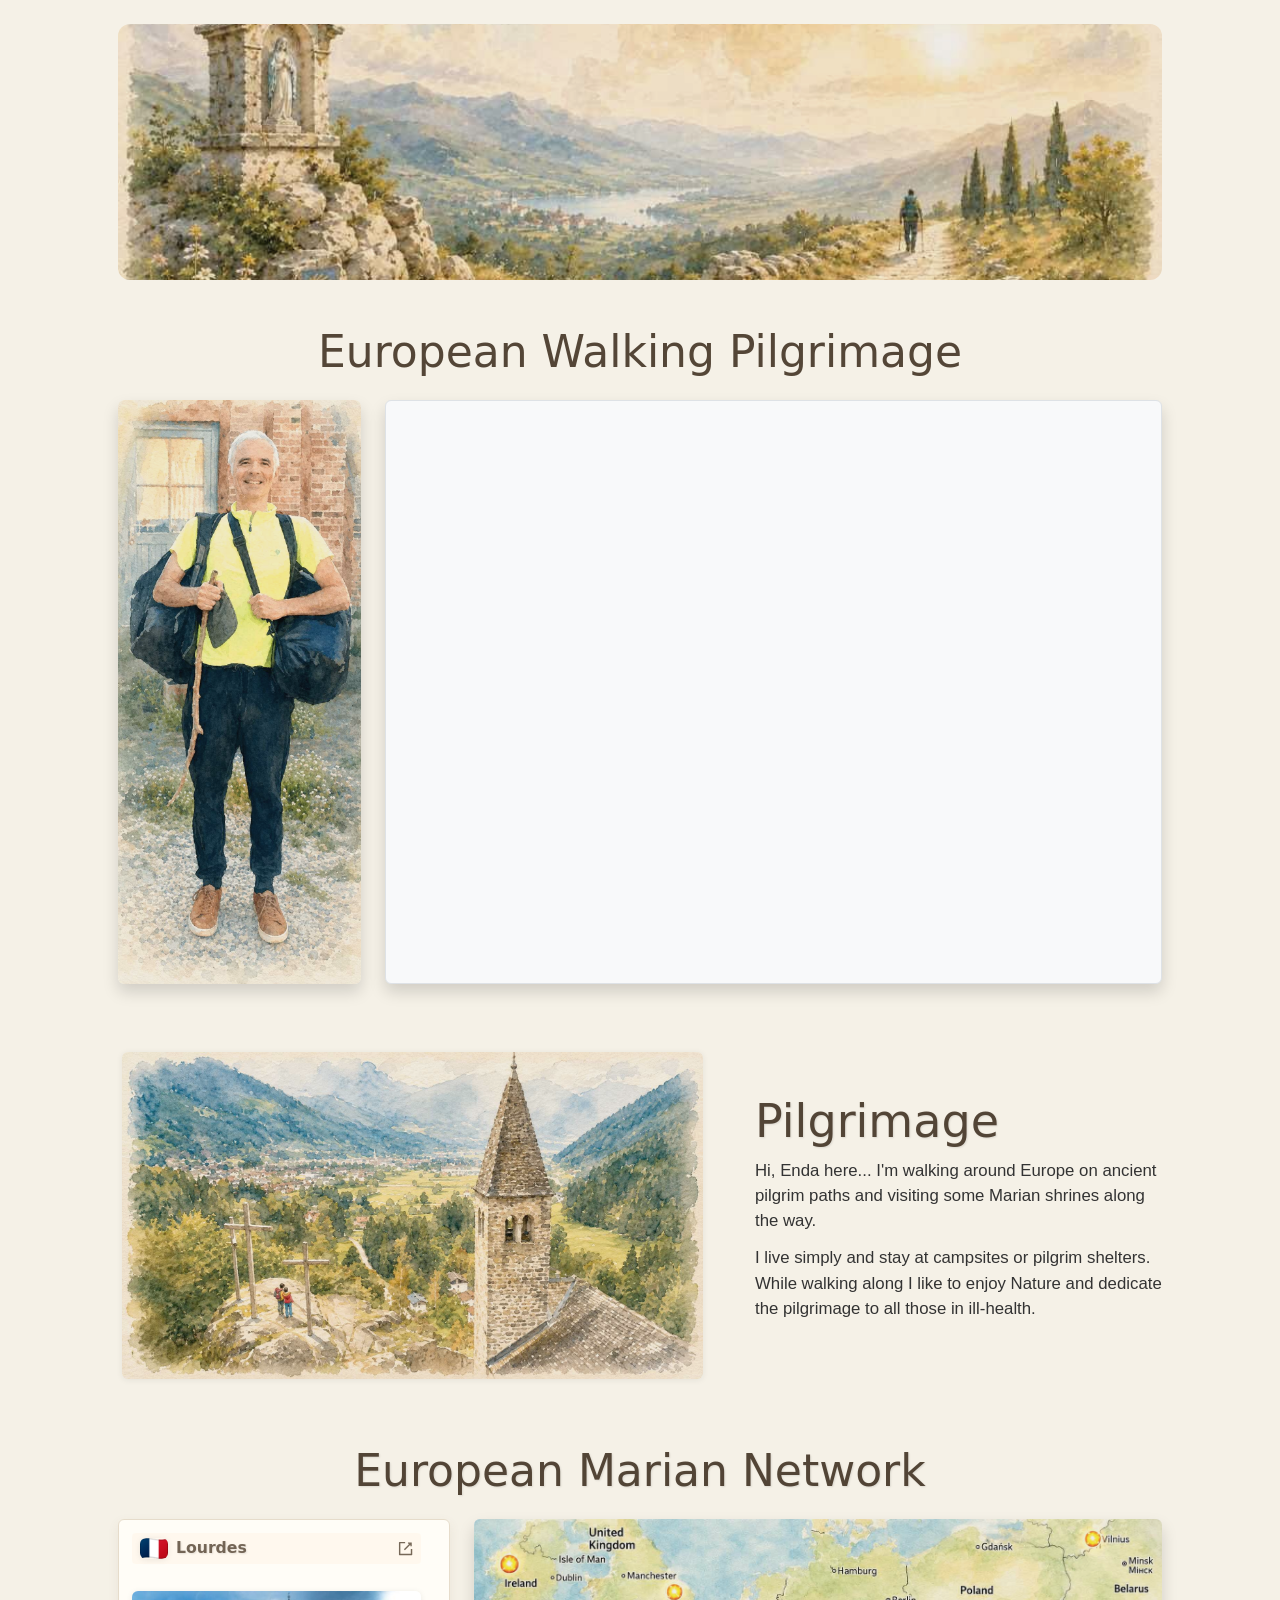
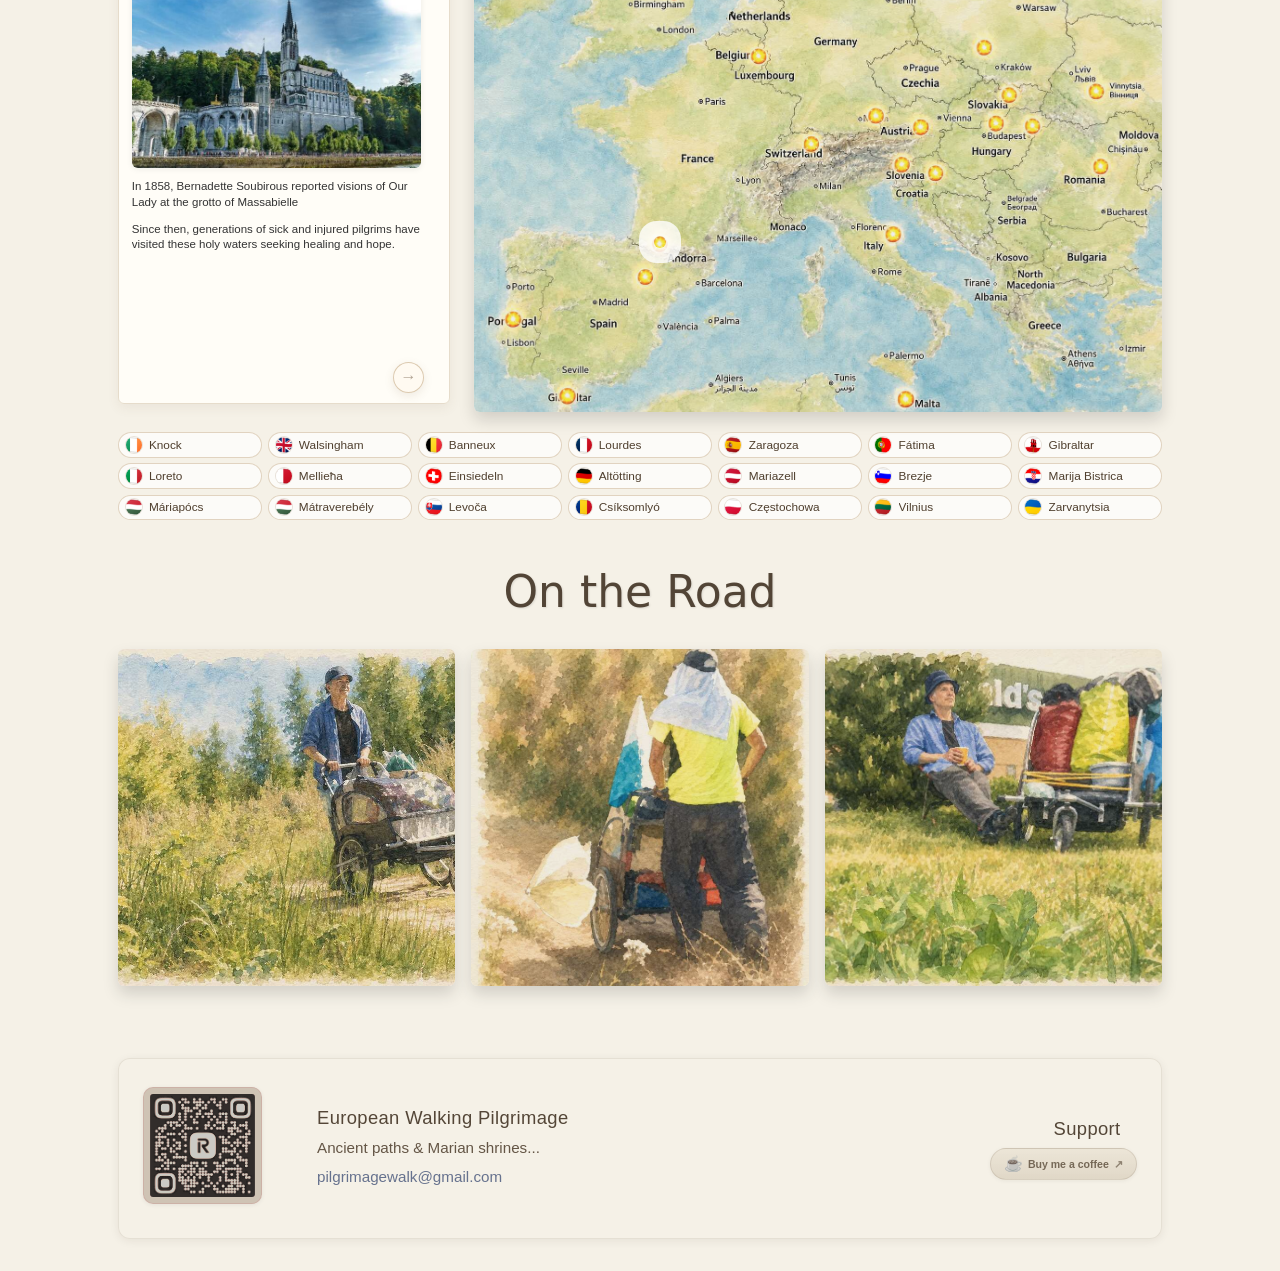
<file: index.html>
<!DOCTYPE html>

<!--
    To test language translations locally, use:
    <html lang="en" data-test-lang="fr"> etc

    cs - Czech         lt - Lithuanian
    da - Danish        mt - Maltese
    de - German        nl - Dutch
    el - Greek         pl - Polish
    en - English       pt - Portuguese
    es - Spanish       ro - Romanian
    fr - French        sk - Slovak
    hr - Croatian      sl - Slovenian
    hu - Hungarian     sv - Swedish
    it - Italian       uk - Ukrainian
    bg - Bulgarian     sr - Serbian

    et - Estonian
    fi - Finnish
    lv - Latvian
    no - Norwegian
    tr - Turkish
-->

<!-- TEST LANGUAGE (temporary)-->
<!-- <html lang="en" data-test-lang="hu"> -->

<!-- ENGLISH DEFAULT -->
<html lang="en">

    <head>
        <meta charset="utf-8" />
        <meta name="viewport" content="width=device-width, initial-scale=1, shrink-to-fit=no" />
        <link rel="canonical" href="https://pilgrimagewalk.eu/">
        <meta name="author" content="Enda F" />
        <meta name="description" content="A personal walking pilgrimage across
        Europe, visiting the great Marian shrines along ancient pilgrim paths." />

        <title>European Pilgrimage</title>
        <link rel="icon" type="image/x-icon" href="assets/favicon.ico" />

        <!-- Core theme CSS (includes Bootstrap)-->
        <link href="css/styles.css" rel="stylesheet" />

        <!-- Fontello icon font CSS -->
        <link href="css/fontello.css" rel="stylesheet">

    </head>


    <body id="page-top">

        <header class="masthead text-left text-white">
            <div class="container px-4 px-lg-5">
                <div class="masthead-panel earthy-img">
                    <div class="masthead-content"></div>
                </div>
            </div>
        </header>

        <section id="About" class="pt-4 pb-5">
        <div class="container px-4 px-lg-5">
        <h2 class="section-intro-title text-center mb-4" data-i18n="masthead_title">European Walking Pilgrimage</h2>
        <div class="row gx-4 align-items-stretch">


        <div class="col-4 col-md-3">
            <div class="portrait-card h-100 rounded shadow overflow-hidden">
            <img
                src="/assets/img/portrait.jpg"
                alt="Portrait"
                class="portrait-image w-100 h-100 earthy-img"
                style="object-fit: cover;"
            />
            </div>
        </div>


        <div class="col-8 col-md-9">
            <div class="ratio ratio-4x3 rounded overflow-hidden border shadow position-relative bg-light" id="mapPlaceholder">
                <img
                    src="/assets/img/map-preview.webp"
                    alt="Preview of the pilgrimage route map"
                    class="ratio-item"
                    style="object-fit: cover;"
                    loading="lazy"
                    decoding="async"
                >
            </div>

            <div
                class="ratio ratio-4x3 rounded overflow-hidden border shadow d-none position-relative bg-light"
                id="mapFrameWrap"
            >
            <iframe
                title="Pilgrimage route map"
                id="mapFrame"
                class="google-map-filter"
                data-src="https://www.google.com/maps/d/u/1/embed?mid=129433ybTJqXHOs-b_ZfS3I4_tRbnLVk&ehbc=2E312F"
                style="border:0;"
                allowfullscreen
                loading="lazy"
                referrerpolicy="strict-origin-when-cross-origin"
            ></iframe>

            <div
                id="mapLoadingIndicator"
                class="position-absolute top-0 start-0 w-100 h-100 d-flex flex-column align-items-center justify-content-center bg-light"
                aria-live="polite"
                aria-label="Loading map"
                style="z-index: 1;"
            >
                <div class="spinner-border text-primary mb-2" role="status" aria-hidden="true"></div>
                <span>Loading map...</span>
            </div>
            </div>

        </div>
        </div>
        </div>
        </section>



        <section id="Background" class="py-3">
            <div class="container px-4 px-lg-5">
                <div class="row gx-5 align-items-stretch pilgrimage-intro">

                    <div class="col-md-7">
                        <div class="p-1 pilgrimage-intro-image-wrap">
                            <!-- <img class="img-fluid rounded pilgrimage-intro-image earthy-img" src="assets/img/shrine.jpg" alt="Shrine on the pilgrimage route" /> -->
                            <img class="img-fluid rounded earthy-img" src="assets/img/shrine.jpg" alt="Shrine on the pilgrimage route" />
                        </div>
                    </div>

                    <div class="col-md-5 d-flex align-items-center">
                        <div class="pilgrimage-intro-copy">
                            <h3 class="display-4" data-i18n="pilgrimage_title">Pilgrimage</h3>
                            <p data-i18n="pilgrimage_p1"> </p>
                            <p data-i18n="pilgrimage_p2"> </p>
                        </div>
                    </div>

                </div>
            </div>
        </section>



<section id="shrines" class="py-5">
  <div class="container px-4 px-lg-5">
    <h2 class="display-4 text-center mb-5" data-i18n="european_marian_network_heading">
      European Marian Network
    </h2>

    <div class="row align-items-stretch mb-3">
      <!-- Left Column: Info Panel Sidebar -->
      <div class="col-12 col-md-4 mb-2 mb-md-0">
        <div id="shrinePanel" class="card shrine-panel" aria-live="polite">
          <div class="card-body">
            <a id="shrinePanelBtn" href="#" target="_blank" rel="noopener noreferrer" class="d-flex align-items-center gap-2 mb-3 shrine-visit-link d-none">
              <div class="d-flex align-items-center gap-2 flex-grow-1 min-w-0">
                <img id="shrinePanelFlag" src="" class="rounded d-none" style="width:28px; height:auto;" alt="">
                <h3 id="shrinePanelTitle" class="h5 mb-0">Shrine Info</h3>
              </div>
              <svg class="shrine-visit-icon" viewBox="0 0 16 16" aria-hidden="true" focusable="false">
                <path d="M10.5 1.5h4v4h-1.5V4.06l-5.72 5.72-1.06-1.06 5.72-5.72H10.5V1.5Z"></path>
                <path d="M13.5 13.5h-11v-11h5V1h-6a.5.5 0 0 0-.5.5v13a.5.5 0 0 0 .5.5h13a.5.5 0 0 0 .5-.5v-6h-1.5v5.5Z"></path>
              </svg>
            </a>

            <img id="shrinePanelImg" src="" class="img-fluid rounded d-none mb-3" alt="">

            <p id="shrinePanelInfo1" class="mb-0">Click a shrine to view information.</p>
            <p id="shrinePanelInfo2" class="mt-0 mb-1 d-none"></p>

            <button id="shrinePanelNext" type="button" class="shrine-panel-next" aria-label="Next shrine">
              <span aria-hidden="true">→</span>
            </button>
          </div>
        </div>
      </div>

      <!-- Right Column: Map -->
      <div class="col-12 col-md-8">
        <div class="shrines-map-card">
          <div class="shrines-map-wrap">
            <img src="assets/img/basemap.jpg"
                 alt="European Marian Network Map"
                 class="shrines-map-img shadow earthy-img"
                 style="background: #f8f9fa;">
            <a class="map-marker" data-shrine="01" href="#"
               style="top: 8.86%; left: 5.00%;" aria-label="01. Knock">
              <span class="map-marker-num">Knock</span>
            </a>
            <a class="map-marker" data-shrine="02" href="#"
               style="top: 14.34%; left: 28.9%;" aria-label="02. Walsingham">
              <span class="map-marker-num">Walsingham</span>
            </a>
            <a class="map-marker" data-shrine="03" href="#"
               style="top: 27.57%; left: 41.20%;" aria-label="03. Banneux">
              <span class="map-marker-num">Banneux</span>
            </a>
            <a class="map-marker" data-shrine="04" href="#"
               style="top: 65.51%; left: 27.00%;" aria-label="04. Lourdes">
              <span class="map-marker-num">Lourdes</span>
            </a>
            <a class="map-marker" data-shrine="05" href="#"
               style="top: 72.20%; left: 24.78%;" aria-label="05. Zaragoza">
              <span class="map-marker-num">Zaragoza</span>
            </a>
            <a class="map-marker" data-shrine="06" href="#"
               style="top: 81.21%; left: 5.70%;" aria-label="06. Fátima">
              <span class="map-marker-num">Fátima</span>
            </a>
            <a class="map-marker" data-shrine="07" href="#"
               style="top: 97.0%; left: 13.4%;" aria-label="07. Gibraltar">
              <span class="map-marker-num">Gibraltar</span>
            </a>
            <a class="map-marker" data-shrine="08" href="#"
               style="top: 63.70%; left: 60.80%;" aria-label="08. Loreto">
              <span class="map-marker-num">Loreto</span>
            </a>
            <a class="map-marker" data-shrine="09" href="#"
               style="top: 97.57%; left: 62.51%;" aria-label="09. Mellieħa">
              <span class="map-marker-num">Mellieħa</span>
            </a>
            <a class="map-marker" data-shrine="10" href="#"
               style="top: 45.31%; left: 48.80%;" aria-label="10. Einsiedeln">
              <span class="map-marker-num">Einsiedeln</span>
            </a>
            <a class="map-marker" data-shrine="11" href="#"
               style="top: 39.93%; left: 58.20%;" aria-label="11. Altötting">
              <span class="map-marker-num">Altötting</span>
            </a>
            <a class="map-marker" data-shrine="12" href="#"
               style="top: 42.20%; left: 64.80%;" aria-label="12. Mariazell">
              <span class="map-marker-num">Mariazell</span>
            </a>
            <a class="map-marker" data-shrine="13" href="#"
               style="top: 49.79%; left: 62.00%;" aria-label="13. Brezje">
              <span class="map-marker-num">Brezje</span>
            </a>
            <a class="map-marker" data-shrine="14" href="#"
               style="top: 51.30%; left: 66.90%;" aria-label="14. Marija Bistrica">
              <span class="map-marker-num">Marija Bistrica</span>
            </a>
            <a class="map-marker" data-shrine="15" href="#"
               style="top: 42.25%; left: 81.00%;" aria-label="15. Máriapócs">
              <span class="map-marker-num">Máriapócs</span>
            </a>
            <a class="map-marker" data-shrine="16" href="#"
               style="top: 41.30%; left: 75.70%;" aria-label="16. Mátraverebély">
              <span class="map-marker-num">Mátraverebély</span>
            </a>
            <a class="map-marker" data-shrine="17" href="#"
               style="top: 35.90%; left: 77.60%;" aria-label="17. Levoča">
              <span class="map-marker-num">Levoča</span>
            </a>
            <a class="map-marker" data-shrine="18" href="#"
               style="top: 49.80%; left: 91.00%;" aria-label="18. Csíksomlyó">
              <span class="map-marker-num">Csíksomlyó</span>
            </a>
            <a class="map-marker" data-shrine="19" href="#"
               style="top: 26.18%; left: 73.93%;" aria-label="19. Częstochowa">
              <span class="map-marker-num">Częstochowa</span>
            </a>
            <a class="map-marker" data-shrine="20" href="#"
               style="top: 3.83%; left: 89.92%;" aria-label="20. Vilnius">
              <span class="map-marker-num">Vilnius</span>
            </a>
            <a class="map-marker" data-shrine="21" href="#"
               style="top: 34.88%; left: 90.50%;" aria-label="21. Zarvanytsia">
              <span class="map-marker-num">Zarvanytsia</span>
            </a>
          </div>
        </div>
      </div>
    </div>

    <!-- Chips row below the map/panel area -->
    <div class="row">
      <div class="col-12">
        <div id="shrineSiteList" class="shrine-sites-list shrine-sites-panel" aria-label="Shrine website links"></div>
      </div>
    </div>
  </div>
</section>

        <section id="walking" class="walking-section">
        <div class="container px-4 px-lg-5">
            <h2 class="display-4 text-center mb-4" data-i18n="on_the_road_heading">On the Road</h2>
            <div class="row gx-3">
            <div class="col-4">
                <div class="ratio ratio-1x1 mb-3 walking-photo-card">
                <img
                    src="assets/img/walking-1.jpg"
                    alt="Walking pilgrimage view"
                    class="img-fluid rounded shadow earthy-img"
                    style="object-fit: cover;"
                />
                </div>
            </div>
            <div class="col-4">
                <div class="ratio ratio-1x1 mb-3 walking-photo-card">
                <img
                    src="assets/img/walking-2.jpg"
                    alt="Pilgrim route scene"
                    class="img-fluid rounded shadow earthy-img"
                    style="object-fit: cover;"
                />
                </div>
            </div>
            <div class="col-4">
                <div class="ratio ratio-1x1 mb-3 walking-photo-card">
                <img
                    src="assets/img/walking-3.jpg"
                    alt="Pilgrimage on the road"
                    class="img-fluid rounded shadow earthy-img"
                    style="object-fit: cover;"
                />
                </div>
            </div>
            </div>
        </div>
        </section>



        <footer class="site-footer py-4">
        <div class="container px-4 px-lg-5">
            <div class="site-footer-panel">
            <div class="row g-1 align-items-center">
            <div class="col-md-auto">
                <a href="https://revolut.me/farrelle"
                target="_blank" rel="noopener noreferrer"
                class="revolut-link"
                aria-label="Support via Revolut (opens Revolut link)">
                <img src="/assets/img/Revolut-tag-darkgray.jpg"
                    alt="Revolut QR code"
                    class="revolut-qr">
                </a>

            </div>

            <div class="col text-md-start">
                <p class="footer-title mb-2" data-i18n="masthead_title">European Pilgrimage</p>
                <p class="footer-text mb-2" data-i18n="footer_tagline">Walking ancient paths &amp; visiting Marian shrines</p>
                <p class="footer-meta mb-1"> <a href="mailto:pilgrimagewalk@gmail.com">pilgrimagewalk@gmail.com</a> </p>
            </div>

            <div class="col-md-4 col-lg-3 text-md-end footer-support">
                <p class="footer-title mb-2" data-i18n="support_title">Support</p>
                
                <a href="https://ko-fi.com/pilgrimagewalk"
                target="_blank" rel="noopener noreferrer"
                class="kofi-link rounded-pill"
                aria-label="Support via Ko-fi">
                <span class="kofi-icon" aria-hidden="true">☕</span>
                <span data-i18n="buy_me_a_coffee">Buy me a coffee</span>
                <span class="external-link-icon" aria-hidden="true">↗</span>
                </a>
            </div>

            </div>
            </div>
        </div>
        </footer>


        <!-- Core theme JS -->
        <script src="js/scripts.js"></script>


    </body>
</html>
</file>
<file: css/fontello.css>
@font-face {
    font-family: 'fontello';
    src: url('../font/fontello.eot?63187292');
    src: url('../font/fontello.eot?63187292#iefix') format('embedded-opentype'),
         url('../font/fontello.woff?63187292') format('woff'),
         url('../font/fontello.ttf?63187292') format('truetype'),
         url('../font/fontello.svg?63187292#fontello') format('svg');
    font-weight: normal;
    font-style: normal;
}

.icon-link-ext:before {
    content: '\f08e';
    font-family: 'fontello';
    font-style: normal;
    font-weight: normal;
    speak: none;
    display: inline-block;
    text-decoration: inherit;
    width: 1em;
    margin-right: .2em;
    text-align: center;
    font-variant: normal;
    text-transform: none;
    line-height: 1em;
    margin-left: .2em;
    -webkit-font-smoothing: antialiased;
    -moz-osx-font-smoothing: grayscale;
}
</file>
<file: css/styles.css>
@charset "UTF-8";
/*!
* Start Bootstrap - One Page Wonder v6.0.6 (https://startbootstrap.com/theme/one-page-wonder)
* Copyright 2013-2023 Start Bootstrap
* Licensed under MIT (https://github.com/StartBootstrap/startbootstrap-one-page-wonder/blob/master/LICENSE)
*/
/*!
 * Bootstrap  v5.2.3 (https://getbootstrap.com/)
 * Copyright 2011-2022 The Bootstrap Authors
 * Copyright 2011-2022 Twitter, Inc.
 * Licensed under MIT (https://github.com/twbs/bootstrap/blob/main/LICENSE)
 */
:root {
  --bs-blue: #0d6efd;
  --bs-indigo: #6610f2;
  --bs-purple: #6f42c1;
  --bs-pink: #ee0979;
  --bs-red: #dc3545;
  --bs-orange: #ff6a00;
  --bs-yellow: #ffc107;
  --bs-green: #198754;
  --bs-teal: #20c997;
  --bs-cyan: #0dcaf0;
  --bs-black: #000;
  --bs-white: #fff;
  --bs-gray: #6c757d;
  --bs-gray-dark: #343a40;
  --bs-gray-100: #f8f9fa;
  --bs-gray-200: #e9ecef;
  --bs-gray-300: #dee2e6;
  --bs-gray-400: #ced4da;
  --bs-gray-500: #adb5bd;
  --bs-gray-600: #6c757d;
  --bs-gray-700: #495057;
  --bs-gray-800: #343a40;
  --bs-gray-900: #212529;
  --bs-primary: #ee0979;
  --bs-secondary: #ff6a00;
  --bs-success: #198754;
  --bs-info: #0dcaf0;
  --bs-warning: #ffc107;
  --bs-danger: #dc3545;
  --bs-light: #f8f9fa;
  --bs-dark: #212529;
  --bs-primary-rgb: 238, 9, 121;
  --bs-secondary-rgb: 255, 106, 0;
  --bs-success-rgb: 25, 135, 84;
  --bs-info-rgb: 13, 202, 240;
  --bs-warning-rgb: 255, 193, 7;
  --bs-danger-rgb: 220, 53, 69;
  --bs-light-rgb: 248, 249, 250;
  --bs-dark-rgb: 33, 37, 41;
  --bs-white-rgb: 255, 255, 255;
  --bs-black-rgb: 0, 0, 0;
  --bs-body-color-rgb: 33, 37, 41;
  --bs-body-bg-rgb: 255, 255, 255;
  --bs-font-sans-serif: system-ui, -apple-system, sans-serif;
  --bs-font-monospace: Consolas, monospace;
  --bs-gradient: linear-gradient(180deg, rgba(255, 255, 255, 0.15), rgba(255, 255, 255, 0));
  --bs-body-font-family: system-ui, -apple-system, sans-serif;

  /* --bs-body-font-size: 1.4rem; */
  --bs-body-font-size: 1.2rem;

  --bs-body-font-weight: 400;
  --bs-body-line-height: 1.25;
  --bs-body-color: #212529;
  --bs-body-bg: #fff;
  --bs-border-width: 1px;
  --bs-border-style: solid;
  --bs-border-color: #dee2e6;
  --bs-border-color-translucent: rgba(0, 0, 0, 0.175);
  --bs-border-radius: 0.375rem;
  --bs-border-radius-sm: 0.25rem;
  --bs-border-radius-lg: 0.5rem;
  --bs-border-radius-xl: 1rem;
  --bs-border-radius-2xl: 2rem;
  --bs-border-radius-pill: 50rem;

  /* --bs-link-color: #ee0979; */
  /* --bs-link-hover-color: #be0761; */

  --bs-link-color: #657bae;
  --bs-link-hover-color: #043d76;

  --bs-code-color: #ee0979;
  --bs-highlight-bg: #fff3cd;
}

*,
*::before,
*::after {
  box-sizing: border-box;
}

@media (prefers-reduced-motion: no-preference) {
  :root {
    scroll-behavior: smooth;
  }
}

body {
  margin: 0;
  font-family: var(--bs-body-font-family);
  font-size: var(--bs-body-font-size);
  font-weight: var(--bs-body-font-weight);
  line-height: var(--bs-body-line-height);
  color: var(--bs-body-color);
  text-align: var(--bs-body-text-align);
  background-color: var(--bs-body-bg);
  -webkit-text-size-adjust: 100%;
  -webkit-tap-highlight-color: rgba(0, 0, 0, 0);
}

hr {
  margin: 1rem 0;
  color: inherit;
  border: 0;
  border-top: 1px solid;
  opacity: 0.25;
}

 h5, .h5, h3, .h3, h2, .h2 {
  margin-top: 0;
  margin-bottom: 0.5rem;
  font-family: system-ui, -apple-system, sans-serif;
  font-weight: 800;
  line-height: 1.2;
}

h2, .h2 {
  font-size: calc(1.325rem + 0.9vw);
}
@media (min-width: 1200px) {
  h2, .h2 {
    font-size: 2rem;
  }
}

h3, .h3 {
  font-size: calc(1.3rem + 0.6vw);
}
@media (min-width: 1200px) {
  h3, .h3 {
    font-size: 1.75rem;
  }
}

h5, .h5 {
  font-size: 1.25rem;
}

p {
  margin-top: 0;
  margin-bottom: 1rem;
}


ul {
  padding-left: 2rem;
}


ul {
  margin-top: 0;
  margin-bottom: 1rem;
}


ul ul {
  margin-bottom: 0;
}

b {
  font-weight: bolder;
}

a {
  color: var(--bs-link-color);
  /* text-decoration: underline; */
  text-decoration: none;
}
a:hover {
  color: var(--bs-link-hover-color);
}

a:not([href]):not([class]), a:not([href]):not([class]):hover {
  color: inherit;
  text-decoration: none;
}


code {
  font-family: var(--bs-font-monospace);
  font-size: 1em;
}

code {
  font-size: 0.875em;
  color: var(--bs-code-color);
  word-wrap: break-word;
}
a > code {
  color: inherit;
}

img,
svg {
  vertical-align: middle;
}


tr {
  border-color: inherit;
  border-style: solid;
  border-width: 0;
}

label {
  display: inline-block;
}

button {
  border-radius: 0;
}

button:focus:not(:focus-visible) {
  outline: 0;
}


button {
  margin: 0;
  font-family: inherit;
  font-size: inherit;
  line-height: inherit;
}

button {
  text-transform: none;
}

[role=button] {
  cursor: pointer;
}

[list]:not([type=date]):not([type=datetime-local]):not([type=month]):not([type=week]):not([type=time])::-webkit-calendar-picker-indicator {
  display: none !important;
}

button,
[type=button] {
  -webkit-appearance: button;
}
button:not(:disabled),
[type=button]:not(:disabled) {
  cursor: pointer;
}

::-moz-focus-inner {
  padding: 0;
  border-style: none;
}

::-webkit-datetime-edit-fields-wrapper,
::-webkit-datetime-edit-text,
::-webkit-datetime-edit-minute,
::-webkit-datetime-edit-hour-field,
::-webkit-datetime-edit-day-field,
::-webkit-datetime-edit-month-field,
::-webkit-datetime-edit-year-field {
  padding: 0;
}

::-webkit-inner-spin-button {
  height: auto;
}

[type=search] {
  outline-offset: -2px;
  -webkit-appearance: textfield;
}

/* rtl:raw:
[type="tel"],
[type="url"],
[type="email"],
[type="number"] {
  direction: ltr;
}
*/
::-webkit-search-decoration {
  -webkit-appearance: none;
}

::-webkit-color-swatch-wrapper {
  padding: 0;
}

::file-selector-button {
  font: inherit;
  -webkit-appearance: button;
}

output {
  display: inline-block;
}

iframe {
  border: 0;
}

.display-4 {
  font-size: calc(1.475rem + 2.7vw);
  font-weight: 300;
  line-height: 1.2;
}
@media (min-width: 1200px) {
  .display-4 {
    font-size: 3.5rem;
  }
}

.img-fluid {
  max-width: 100%;
  height: auto;
}

.container {
  --bs-gutter-x: 1.5rem;
  --bs-gutter-y: 0;
  width: 100%;
  padding-right: calc(var(--bs-gutter-x) * 0.5);
  padding-left: calc(var(--bs-gutter-x) * 0.5);
  margin-right: auto;
  margin-left: auto;
}

@media (min-width: 576px) {
   .container {
    max-width: 540px;
  }
}
@media (min-width: 768px) {
   .container {
    max-width: 720px;
  }
}
@media (min-width: 992px) {
   .container {
    max-width: 960px;
  }
}
@media (min-width: 1200px) {
   .container {
    max-width: 1140px;
  }
}
@media (min-width: 1400px) {
   .container {
    max-width: 1320px;
  }
}
.row {
  --bs-gutter-x: 1.5rem;
  --bs-gutter-y: 0;
  display: flex;
  flex-wrap: wrap;
  margin-top: calc(-1 * var(--bs-gutter-y));
  margin-right: calc(-0.5 * var(--bs-gutter-x));
  margin-left: calc(-0.5 * var(--bs-gutter-x));
}
.row > * {
  flex-shrink: 0;
  width: 100%;
  max-width: 100%;
  padding-right: calc(var(--bs-gutter-x) * 0.5);
  padding-left: calc(var(--bs-gutter-x) * 0.5);
  margin-top: var(--bs-gutter-y);
}

.col {
  flex: 1 0 0%;
}

.col-4 {
  flex: 0 0 auto;
  width: 33.33333333%;
}

.col-8 {
  flex: 0 0 auto;
  width: 66.66666667%;
}

.g-1 {
  --bs-gutter-x: 0.25rem;
}

.g-1 {
  --bs-gutter-y: 0.25rem;
}


.gx-3 {
  --bs-gutter-x: 1rem;
}


.gx-4 {
  --bs-gutter-x: 1.5rem;
}


.gx-5 {
  --bs-gutter-x: 3rem;
}
@media (min-width: 768px) {
  .col-md-auto {
    flex: 0 0 auto;
    width: auto;
  }
  .col-md-3 {
    flex: 0 0 auto;
    width: 25%;
  }
  .col-md-4 {
    flex: 0 0 auto;
    width: 33.33333333%;
  }
  .col-md-5 {
    flex: 0 0 auto;
    width: 41.66666667%;
  }
  .col-md-7 {
    flex: 0 0 auto;
    width: 58.33333333%;
  }
  .col-md-8 {
    flex: 0 0 auto;
    width: 66.66666667%;
  }
  .col-md-9 {
    flex: 0 0 auto;
    width: 75%;
  }
}
@media (min-width: 992px) {
  .col-lg-3 {
    flex: 0 0 auto;
    width: 25%;
  }
}

.btn {
  --bs-btn-padding-x: 0.75rem;
  --bs-btn-padding-y: 0.375rem;
  --bs-btn-font-family: ;
  --bs-btn-font-size: 1rem;
  --bs-btn-font-weight: 400;
  --bs-btn-line-height: 1.5;
  --bs-btn-color: #212529;
  --bs-btn-bg: transparent;
  --bs-btn-border-width: 1px;
  --bs-btn-border-color: transparent;
  --bs-btn-border-radius: 0.375rem;
  --bs-btn-hover-border-color: transparent;
  --bs-btn-box-shadow: inset 0 1px 0 rgba(255, 255, 255, 0.15), 0 1px 1px rgba(0, 0, 0, 0.075);
  --bs-btn-disabled-opacity: 0.65;
  --bs-btn-focus-box-shadow: 0 0 0 0.25rem rgba(var(--bs-btn-focus-shadow-rgb), .5);
  display: inline-block;
  padding: var(--bs-btn-padding-y) var(--bs-btn-padding-x);
  font-family: var(--bs-btn-font-family);
  font-size: var(--bs-btn-font-size);
  font-weight: var(--bs-btn-font-weight);
  line-height: var(--bs-btn-line-height);
  color: var(--bs-btn-color);
  text-align: center;
  text-decoration: none;
  vertical-align: middle;
  cursor: pointer;
  -webkit-user-select: none;
     -moz-user-select: none;
          user-select: none;
  border: var(--bs-btn-border-width) solid var(--bs-btn-border-color);
  border-radius: var(--bs-btn-border-radius);
  background-color: var(--bs-btn-bg);
  transition: color 0.15s ease-in-out, background-color 0.15s ease-in-out, border-color 0.15s ease-in-out, box-shadow 0.15s ease-in-out;
}
@media (prefers-reduced-motion: reduce) {
  .btn {
    transition: none;
  }
}
.btn:hover {
  color: var(--bs-btn-hover-color);
  background-color: var(--bs-btn-hover-bg);
  border-color: var(--bs-btn-hover-border-color);
}
.btn:focus-visible {
  color: var(--bs-btn-hover-color);
  background-color: var(--bs-btn-hover-bg);
  border-color: var(--bs-btn-hover-border-color);
  outline: 0;
  box-shadow: var(--bs-btn-focus-box-shadow);
}
 :not(.btn-check) + .btn:active, .btn:first-child:active, .btn.active, .btn.show {
  color: var(--bs-btn-active-color);
  background-color: var(--bs-btn-active-bg);
  border-color: var(--bs-btn-active-border-color);
}
 :not(.btn-check) + .btn:active:focus-visible, .btn:first-child:active:focus-visible, .btn.active:focus-visible, .btn.show:focus-visible {
  box-shadow: var(--bs-btn-focus-box-shadow);
}
.btn:disabled, .btn.disabled {
  color: var(--bs-btn-disabled-color);
  pointer-events: none;
  background-color: var(--bs-btn-disabled-bg);
  border-color: var(--bs-btn-disabled-border-color);
  opacity: var(--bs-btn-disabled-opacity);
}

.btn-primary {
  --bs-btn-color: #fff;
  --bs-btn-bg: #657bae;
  --bs-btn-border-color: #657bae;
  --bs-btn-hover-color: #fff;
  --bs-btn-hover-bg: #043d76;
  --bs-btn-hover-border-color: #043d76;
  --bs-btn-focus-shadow-rgb: 241, 46, 141;
  --bs-btn-active-color: #fff;
  --bs-btn-active-bg: #0659ac;
  --bs-btn-active-border-color: #0659ac;
  --bs-btn-active-shadow: inset 0 3px 5px rgba(0, 0, 0, 0.125);
  --bs-btn-disabled-color: #fff;
  --bs-btn-disabled-bg: #ee0979;
  --bs-btn-disabled-border-color: #ee0979;
}

.card {
  --bs-card-spacer-y: 1rem;
  --bs-card-spacer-x: 1rem;
  --bs-card-title-spacer-y: 0.5rem;
  --bs-card-border-width: 1px;
  --bs-card-border-color: var(--bs-border-color-translucent);
  --bs-card-border-radius: 0.375rem;
  --bs-card-box-shadow: ;
  --bs-card-inner-border-radius: calc(0.375rem - 1px);
  --bs-card-cap-padding-y: 0.5rem;
  --bs-card-cap-padding-x: 1rem;
  --bs-card-cap-bg: rgba(0, 0, 0, 0.03);
  --bs-card-cap-color: ;
  --bs-card-height: ;
  --bs-card-color: ;
  --bs-card-bg: #fff;
  --bs-card-img-overlay-padding: 1rem;
  --bs-card-group-margin: 0.75rem;
  position: relative;
  display: flex;
  flex-direction: column;
  min-width: 0;
  height: var(--bs-card-height);
  word-wrap: break-word;
  background-color: var(--bs-card-bg);
  background-clip: border-box;
  border: var(--bs-card-border-width) solid var(--bs-card-border-color);
  border-radius: var(--bs-card-border-radius);
}
.card > hr {
  margin-right: 0;
  margin-left: 0;
}

.card-body {
  flex: 1 1 auto;
  padding: var(--bs-card-spacer-y) var(--bs-card-spacer-x);
  color: var(--bs-card-color);
}

.alert {
  --bs-alert-bg: transparent;
  --bs-alert-padding-x: 1rem;
  --bs-alert-padding-y: 1rem;
  --bs-alert-margin-bottom: 1rem;
  --bs-alert-color: inherit;
  --bs-alert-border-color: transparent;
  --bs-alert-border: 1px solid var(--bs-alert-border-color);
  --bs-alert-border-radius: 0.375rem;
  position: relative;
  padding: var(--bs-alert-padding-y) var(--bs-alert-padding-x);
  margin-bottom: var(--bs-alert-margin-bottom);
  color: var(--bs-alert-color);
  background-color: var(--bs-alert-bg);
  border: var(--bs-alert-border);
  border-radius: var(--bs-alert-border-radius);
}

@keyframes progress-bar-stripes {
  0% {
    background-position-x: 1rem;
  }
}

/* rtl:begin:ignore */

/* rtl:end:ignore */

/* rtl:begin:ignore */

/* rtl:end:ignore */

/* rtl:begin:ignore */

/* rtl:end:ignore */

/* rtl:begin:ignore */

/* rtl:end:ignore */

/* rtl:options: {
  "autoRename": true,
  "stringMap":[ {
    "name"    : "prev-next",
    "search"  : "prev",
    "replace" : "next"
  } ]
} */


.spinner-border {
  display: inline-block;
  width: var(--bs-spinner-width);
  height: var(--bs-spinner-height);
  vertical-align: var(--bs-spinner-vertical-align);
  border-radius: 50%;
  animation: var(--bs-spinner-animation-speed) linear infinite var(--bs-spinner-animation-name);
}

@keyframes spinner-border {
  to {
    transform: rotate(360deg) /* rtl:ignore */;
  }
}
.spinner-border {
  --bs-spinner-width: 2rem;
  --bs-spinner-height: 2rem;
  --bs-spinner-vertical-align: -0.125em;
  --bs-spinner-border-width: 0.25em;
  --bs-spinner-animation-speed: 0.75s;
  --bs-spinner-animation-name: spinner-border;
  border: var(--bs-spinner-border-width) solid currentcolor;
  border-right-color: transparent;
}

@keyframes spinner-grow {
  0% {
    transform: scale(0);
  }
  50% {
    opacity: 1;
    transform: none;
  }
}

@media (prefers-reduced-motion: reduce) {
  .spinner-border {
    --bs-spinner-animation-speed: 1.5s;
  }
}

@keyframes placeholder-glow {
  50% {
    opacity: 0.2;
  }
}

@keyframes placeholder-wave {
  100% {
    -webkit-mask-position: -200% 0%;
            mask-position: -200% 0%;
  }
}

.ratio {
  position: relative;
  width: 100%;
}
.ratio::before {
  display: block;
  padding-top: var(--bs-aspect-ratio);
  content: "";
}
.ratio > * {
  position: absolute;
  top: 0;
  left: 0;
  width: 100%;
  height: 100%;
}

.ratio-1x1 {
  --bs-aspect-ratio: 100%;
}

.ratio-4x3 {
  --bs-aspect-ratio: 75%;
}

.overflow-hidden {
  overflow: hidden !important;
}

.d-flex {
  display: flex !important;
}

.d-none {
  display: none !important;
}

.shadow {
  box-shadow: 0 0.5rem 1rem rgba(0, 0, 0, 0.15) !important;
}

.shadow-sm {
  box-shadow: 0 0.125rem 0.25rem rgba(0, 0, 0, 0.075) !important;
}

.position-relative {
  position: relative !important;
}

.position-absolute {
  position: absolute !important;
}

.top-0 {
  top: 0 !important;
}

.start-0 {
  left: 0 !important;
}

.border {
  border: var(--bs-border-width) var(--bs-border-style) var(--bs-border-color) !important;
}

.w-100 {
  width: 100% !important;
}

.h-100 {
  height: 100% !important;
}

.flex-column {
  flex-direction: column !important;
}

.justify-content-center {
  justify-content: center !important;
}

.justify-content-between {
  justify-content: space-between !important;
}

.align-items-start {
  align-items: flex-start !important;
}

.align-items-center {
  align-items: center !important;
}

.align-items-stretch {
  align-items: stretch !important;
}

.mb-0 {
  margin-bottom: 0 !important;
}

.mb-1 {
  margin-bottom: 0.25rem !important;
}

.mb-2 {
  margin-bottom: 0.5rem !important;
}

.mb-3 {
  margin-bottom: 1rem !important;
}

.mb-4 {
  margin-bottom: 1.5rem !important;
}

.mb-5 {
  margin-bottom: 3rem !important;
}

.p-1 {
  padding: 0.25rem !important;
}

.p-4 {
  padding: 1.5rem !important;
}

.px-4 {
  padding-right: 1.5rem !important;
  padding-left: 1.5rem !important;
}

.py-2 {
  padding-top: 0.5rem !important;
  padding-bottom: 0.5rem !important;
}

.py-3 {
  padding-top: 1rem !important;
  padding-bottom: 1rem !important;
}

.py-4 {
  padding-top: 1.5rem !important;
  padding-bottom: 1.5rem !important;
}

.py-5 {
  padding-top: 3rem !important;
  padding-bottom: 3rem !important;
}

.pt-4 {
  padding-top: 1.5rem !important;
}

.pb-5 {
  padding-bottom: 3rem !important;
}

.gap-2 {
  gap: 0.5rem !important;
}

.text-center {
  text-align: center !important;
}

/* rtl:begin:remove */

/* rtl:end:remove */
.text-primary {
  --bs-text-opacity: 1;
  color: rgba(var(--bs-primary-rgb), var(--bs-text-opacity)) !important;
}

.text-white {
  --bs-text-opacity: 1;
  color: rgba(var(--bs-white-rgb), var(--bs-text-opacity)) !important;
}

.bg-light {
  --bs-bg-opacity: 1;
  background-color: rgba(var(--bs-light-rgb), var(--bs-bg-opacity)) !important;
}

.rounded {
  border-radius: var(--bs-border-radius) !important;
}

.rounded-pill {
  border-radius: var(--bs-border-radius-pill) !important;
}
@media (min-width: 768px) {
  .text-md-start {
    text-align: left !important;
  }
  .text-md-end {
    text-align: right !important;
  }
}
@media (min-width: 992px) {
  .px-lg-5 {
    padding-right: 3rem !important;
    padding-left: 3rem !important;
  }
}
html {
  scroll-padding-top: 67px;
}



/* hero banner on top */

header.masthead {
  position: relative;
  overflow: hidden;
  padding-top: 1.5rem;
  padding-bottom: 1.5rem;
}

.masthead-panel {
  display: flex;
  align-items: flex-end;
  justify-content: flex-end;
  min-height: 11rem;
  padding-top: 5rem;
  padding-bottom: 1.5rem;
  padding-left: 1rem;
  padding-right: 1rem;
  background: url('../assets/img/01.jpg');
  background-repeat: no-repeat;
  background-position: center center;
  background-attachment: scroll;
  background-size: cover;
  border-radius: 0.75rem;
}


header.masthead .masthead-content {
  z-index: 1;
  position: relative;
  width: 100%;
}


@media (min-width: 992px) {
  .masthead-panel {
    min-height: 16rem;
    padding-top: 6.5rem;
    padding-bottom: 0.7rem;
  }
}


/* Modern font and light cream background */
body {
    font-family: 'Segoe UI', 'Helvetica Neue', sans-serif;
    background-color: #f5f1e7; /* light cream */
    color: #333;
}

.section-intro-title {
    font-size: clamp(1.9rem, 4vw, 2.75rem);
    line-height: 1.1;
    font-weight: 300;
    text-shadow: none;
    color: rgba(69, 55, 40, 0.92);
}

h2.display-4.text-center {
    font-size: clamp(1.9rem, 4vw, 2.75rem);
    line-height: 1.1;
    color: rgba(69, 55, 40, 0.92);
}

#shrines h2.display-4.text-center {
  margin-bottom: 1.5rem !important;
}

/* Headings with subtle shadow */
 h2, h3, h5 {
    text-shadow: 1px 1px 2px rgba(0, 0, 0, 0.1);
}

/* Table styling enhancements */

/* Rounded corners and shadow for table cells */

/* Slight elevation for images */
img {
    box-shadow: 0 1px 6px rgba(0,0,0,0.08);
    border-radius: 6px;
}



/* ---------Start Shrines-------------------------------------------------------------------------------------------- */
/* ------------------------------------------------------------------------------------------------------------------ */

#shrines {
  padding-bottom: clamp(1rem, 2.5vw, 1.75rem) !important;
}

/* Map overlay support */
#shrines .shrines-map-wrap { position: relative; }
#shrines .shrines-map-img { width: 100%; height: auto; display: block; }



/* anchor defines the shrine hover/click hotspot */
#shrines .shrines-map-wrap a.map-marker {
  position: absolute;
  transform: translate(-50%, -50%);

  /* tighter hit area around each shrine */
  width: 24px;
  height: 24px;

  background: transparent;
  border: 0;
  box-shadow: none;

  /* makes it easy to position the number inside */
  display: block;
  overflow: visible;
  text-decoration: none;
}

#shrines .shrines-map-wrap a.map-marker::before {
  content: "";
  position: absolute;
  inset: 50% auto auto 50%;
  width: 0;
  height: 0;
  transform: translate(-50%, -50%);
  border-radius: 999px;
  pointer-events: none;
  opacity: 0;
  transition:
    width 0.15s ease,
    height 0.15s ease,
    opacity 0.15s ease,
    box-shadow 0.15s ease;
}


#shrines .shrines-map-wrap a.map-marker .map-marker-num {
  position: absolute;
  top: 50%;
  left: 50%;
  transform: translate(12px, -20px);
  font-size: 0.85rem;
  font-weight: 600;
  color: rgba(255,255,255,0.98);
  /* lighter Marian blue */
  background: linear-gradient(
    180deg,
    rgba(58, 102, 184, 0.96),   /* lighter top */
    rgba(38, 78, 156, 0.96)     /* deeper base */
  );
  border-radius: 6px;
  padding: 3px 8px;
  white-space: nowrap;
  /* luminous Marian glow */
  box-shadow:
    0 4px 14px rgba(0,0,0,0.22),
    0 0 12px rgba(90, 140, 220, 0.55),
    0 0 24px rgba(90, 140, 220, 0.30),
    inset 0 0 6px rgba(255,255,255,0.22);
  opacity: 0;
  visibility: hidden;
  transition:
    opacity 0.15s ease,
    transform 0.15s ease,
    box-shadow 0.15s ease;
  pointer-events: none;
}


#shrines .shrine-panel {
  background: rgba(255, 253, 248, 0.95);
  backdrop-filter: blur(2px);
  border: 1px solid #e6dccb;
  box-shadow: 0 4px 12px rgba(120, 88, 58, 0.08);
  font-size: 0.72rem;
  height: 100%;
  display: flex;
  flex-direction: column;
}

#shrines .shrine-panel .card-body {
  padding: 0.8rem;
  flex: 1 1 auto;
  overflow-y: auto; /* Allow scrolling if text is long, preventing panel expansion */
  display: flex;
  flex-direction: column;
  position: relative;
}

#shrines .shrine-panel #shrinePanelTitle {
  font-size: 0.88rem;
}

#shrines .shrine-panel p {
  font-size: 0.72rem;
  line-height: 1.28;
}

#shrines #shrinePanelInfo2 {
  overflow: hidden;
}

#shrines #shrinePanelInfo1 {
  overflow: hidden;
}

@media (max-width: 767.98px) {
  #shrines #shrinePanelInfo1 {
    margin-top: 0.4rem;
  }

  #shrines #shrinePanelInfo2 {
    margin-bottom: 1rem;
  }
}

#shrines .shrine-sites-panel {
  padding: 0.25rem 0;
  min-height: 0;
}

#shrines .shrine-sites-list {
  display: grid;
  grid-template-columns: repeat(2, 1fr);
  gap: 0.45rem;
  min-height: 0;
}

@media (min-width: 576px) {
  #shrines .shrine-sites-list {
    grid-template-columns: repeat(3, 1fr);
  }
}

@media (min-width: 768px) {
  #shrines .shrine-sites-list {
    grid-template-columns: repeat(7, 1fr);
  }
}

#shrines .shrine-site-link {
  display: flex;
  align-items: center;
  gap: 0.4rem;
  width: auto;
  padding: 0.24rem 0.42rem;
  border-radius: 999px;
  border: 1px solid rgba(191, 162, 123, 0.45);
  background: rgba(255, 255, 255, 0.72);
  color: #4f3f2e;
  font-size: 0.68rem;
  line-height: 1.05;
  text-decoration: none;
  transition:
    background-color 0.15s ease,
    border-color 0.15s ease,
    box-shadow 0.15s ease,
    transform 0.15s ease;
}

#shrines .shrine-site-link:hover,
#shrines .shrine-site-link:focus-visible {
  background: rgba(255, 250, 242, 0.96);
  border-color: rgba(150, 121, 87, 0.65);
  box-shadow: 0 5px 14px rgba(120, 88, 58, 0.12);
  transform: translateX(-2px);
}

#shrines .shrine-site-link:focus-visible {
  outline: 2px solid rgba(205, 184, 154, 0.95);
  outline-offset: 2px;
}

#shrines .shrine-site-flag {
  flex: 0 0 auto;
  width: 16px;
  height: 16px;
  border-radius: 999px;
  object-fit: cover;
  box-shadow: 0 0 0 1px rgba(140, 112, 80, 0.18);
}

#shrines .shrine-site-label {
  flex: 1 1 auto;
  min-width: 0;
  overflow: hidden;
  text-overflow: ellipsis;
  white-space: nowrap;
}

#shrines .shrine-site-external {
  flex: 0 0 auto;
  color: #8c7050;
  font-size: 0.72rem;
  line-height: 1;
}

#shrines #shrinePanelImg {
  width: 100%;
  flex: 0 0 auto;
  max-height: 9rem;
  object-fit: cover;
  margin-bottom: 0 !important;
}

#shrines .shrine-panel-next {
  position: absolute;
  right: 0.65rem;
  bottom: 0.65rem;
  width: 1.9rem;
  height: 1.9rem;
  border: 1px solid rgba(191, 162, 123, 0.55);
  border-radius: 999px;
  background: rgba(255, 250, 242, 0.94);
  color: rgba(111, 90, 67, 0.55);
  display: inline-flex;
  align-items: center;
  justify-content: center;
  box-shadow: 0 3px 10px rgba(120, 88, 58, 0.12);
  font-size: 1rem;
  line-height: 1;
  cursor: pointer;
  transition:
    transform 0.15s ease,
    background-color 0.15s ease,
    border-color 0.15s ease,
    box-shadow 0.15s ease;
}

#shrines .shrine-panel-next:hover,
#shrines .shrine-panel-next:focus-visible {
  color: #6f5a43;
  background: rgba(255, 251, 244, 0.98);
  border-color: rgba(150, 121, 87, 0.5);
  transform: translateY(-1px);
  box-shadow: 0 4px 10px rgba(120, 88, 58, 0.11);
}

#shrines .shrine-panel-next:focus-visible {
  outline: 2px solid rgba(205, 184, 154, 0.95);
  outline-offset: 2px;
}

#shrines .shrines-map-card {
  /* Height will be driven by the map image's natural aspect ratio */
}

@media (min-width: 768px) {
  #shrines .row.align-items-stretch > [class*="col-"] {
    display: flex;
    min-height: 0;
  }

  #shrines .shrine-panel,
  #shrines .shrines-map-card {
    width: 100%;
    min-height: 0;
  }

  #shrines .shrine-panel .card-body {
    overflow-y: auto;
    scrollbar-gutter: stable;
    gap: 0.7rem;
  }

  #shrines .shrines-map-wrap {
    position: relative;
    width: 100%;
    aspect-ratio: 1482 / 1062;
  }

  #shrines .shrines-map-img {
    width: 100%;
    height: 100%;
    object-fit: contain;
    display: block;
  }

  #shrines #shrinePanelInfo2 {
    display: -webkit-box;
    -webkit-box-orient: vertical;
    -webkit-line-clamp: 3;
    line-clamp: 3;
  }

  #shrines #shrinePanelInfo1 {
    display: -webkit-box;
    -webkit-box-orient: vertical;
    -webkit-line-clamp: 3;
    line-clamp: 3;
  }
}

@media (max-width: 767.98px) {
  #shrines .shrine-panel-popup {
    top: 0.5rem;
    left: 0.5rem;
    width: min(220px, calc(100% - 1rem));
  }
}

@media (min-width: 992px) {
  #shrines .shrine-panel {
    font-size: 0.8rem;
  }

  #shrines .shrine-panel #shrinePanelTitle {
    font-size: 0.98rem;
  }

  #shrines .shrine-panel #shrinePanelInfo1,
  #shrines .shrine-panel #shrinePanelInfo2 {
    font-size: 0.72rem;
  }

  #shrines .shrine-panel p {
    font-size: 0.85rem;
    line-height: 1.35;
  }

  #shrines #shrinePanelImg {
    max-height: 11.5rem;
  }

  #shrines .shrine-sites-list {
    gap: 0.35rem;
  }

  #shrines .shrine-site-link {
    gap: 0.45rem;
    padding: 0.24rem 0.42rem;
    font-size: 0.74rem;
    line-height: 1.05;
  }

  #shrines .shrine-site-flag {
    width: 16px;
    height: 16px;
  }

  #shrines .shrine-site-external {
    font-size: 0.72rem;
  }
}

#shrines .map-marker.is-active {
  z-index: 40;
  outline: none;
  box-shadow: none;
}

#shrines .map-marker.is-active::after {
  content: "";
  position: absolute;
  top: 50%;
  left: 50%;
  width: 12px;
  height: 12px;
  transform: translate(-50%, -50%);
  border-radius: 50%;
  background: transparent;
  pointer-events: none;
  box-shadow:
    0 0 0 15px rgba(255, 255, 255, 0.8),
    0 0 30px rgba(255, 255, 255, 0.85),
    0 0 60px rgba(255, 255, 255, 0.65);
}

#shrines .shrine-panel .card-body {
  padding: 0.8rem;
  flex: 1 1 auto;
  overflow-y: auto;
  display: flex;
  flex-direction: column;
}

#shrines .shrine-visit-link {
  background: rgba(255, 248, 236, 0.84);
  border: 1px solid transparent;
  color: rgba(88, 72, 55, 0.82) !important;
  font-size: 0.88rem;
  font-weight: 400;
  width: 100%;
  padding: 0.25rem 0.45rem;
  border-radius: 4px;
  box-shadow: none;
  transition: all 0.2s ease;
  text-decoration: none;
  white-space: nowrap;
  display: inline-flex;
  align-items: center;
  justify-content: space-between;
  line-height: 1;
}

#shrines .shrine-visit-link:hover {
  color: rgba(76, 61, 45, 0.95) !important;
  background: rgba(255, 252, 246, 0.96);
  border-color: rgba(126, 111, 92, 0.22);
  transform: translateY(-1px);
}

#shrines .shrine-visit-link:focus-visible {
  color: rgba(76, 61, 45, 0.95) !important;
  background: rgba(255, 252, 246, 0.98);
  border-color: rgba(126, 111, 92, 0.28);
  outline: 2px solid rgba(205, 184, 154, 0.95);
  outline-offset: 2px;
  transform: translateY(-1px);
}

#shrines .shrine-visit-link:active {
  transform: translateY(0);
}

#shrines .shrine-visit-icon {
  width: 0.95rem;
  height: 0.95rem;
  fill: currentColor;
  display: block;
}

#shrines .map-marker.is-active::before {
  width: 0;
  height: 0;
  opacity: 0;
  box-shadow: none;
  background: transparent;
}

#shrines .map-marker.is-active .map-marker-num {
  opacity: 0;
  visibility: hidden;
}

/* hover/focus */
#shrines .map-marker:hover {
  transform: translate(-50%, -50%) scale(1.06);
  box-shadow: 0 6px 16px rgba(120, 88, 58, 0.22);
  border-color: #bfa27b;
}

#shrines .map-marker:focus-visible {
  outline: 3px solid rgba(205, 184, 154, 0.9);
  outline-offset: 2px;
}


/* ------------------------------------------------------------------------------------------------------------------ */
/* --------End Shrines----------------------------------------------------------------------------------------------- */

/* On the Road collage */


.site-footer {
  padding-top: 0.5rem !important;
  padding-bottom: 2rem !important;
}

.site-footer-panel {
  background: rgba(245, 241, 231, 0.78);
  border: 1px solid rgba(115, 98, 74, 0.12);
  border-radius: 0.75rem;
  padding: 1.75rem 1.5rem;
  box-shadow: 0 2px 10px rgba(40, 31, 21, 0.07);
}

.site-footer .footer-title {
  color: rgba(69, 55, 40, 0.92);
  font-size: 1.15rem;
  letter-spacing: 0.02em;
  text-shadow: none;
}

.site-footer .footer-text,
.site-footer .footer-meta {
  color: rgba(84, 69, 52, 0.9);
  font-size: 0.95rem;
  line-height: 1.4;
}

.footer-support {
  display: flex;
  flex-direction: column;
  align-items: flex-end;
}

.site-footer a {
  color: rgba(86, 100, 132, 0.9);
}

.site-footer a:hover,
.site-footer a:focus {
  color: rgba(58, 72, 102, 0.95);
}

.walking-section {
  padding-top: clamp(0.5rem, 1.8vw, 1rem);
  padding-bottom: clamp(1.75rem, 4.5vw, 3rem);
}

.walking-photo-card {
  margin-top: 0.5rem;
}

.kofi-link {
  display: inline-flex;
  align-items: center;
  gap: 0.32rem;
  background: linear-gradient(
    180deg,
    rgba(235, 228, 214, 0.95) 0%,
    rgba(223, 214, 198, 0.96) 100%
  );
  border: 1px solid rgba(126, 111, 92, 0.18);
  color: rgba(86, 70, 52, 0.78) !important;
  font-size: 0.66rem;
  font-weight: 600;
  line-height: 1;
  padding: 0.48rem 0.82rem;
  box-shadow: 0 1px 4px rgba(40, 31, 21, 0.06);
  text-decoration: none;
  transition: transform 0.08s ease, box-shadow 0.10s ease, filter 0.10s ease, color 0.10s ease;
  white-space: nowrap;
  max-width: 100%;
  margin-left: auto;
  overflow: hidden;
}

.kofi-link .kofi-icon {
  font-size: 0.95rem;
  filter: saturate(0.5) brightness(0.84);
}

.kofi-link .external-link-icon {
  font-size: 0.68rem;
  line-height: 1;
  opacity: 0.78;
}

.kofi-link:hover {
  color: rgba(73, 58, 42, 0.9) !important;
  filter: brightness(1.03);
  transform: translateY(-2px);
  box-shadow:
    0 8px 14px rgba(67, 47, 21, 0.1),
    0 0 12px rgba(181, 143, 86, 0.08),
    inset 0 0 6px rgba(255, 250, 239, 0.3);
  text-decoration: none;
}

.kofi-link:focus:not(:focus-visible) {
  outline: none;
}

.revolut-link {
  display: inline-block;
  line-height: 0;
  text-decoration: none;
  transition: transform 0.15s ease, box-shadow 0.2s ease, filter 0.2s ease;
}

.revolut-qr {
  display: block;
  width: 70%;
  max-width: 170px;
  height: auto;
  border-radius: 10px;
  border: 1px solid rgba(138, 108, 68, 0.18);
  box-shadow: 0 1px 4px rgba(24, 17, 10, 0.08);
  filter: saturate(0.34) sepia(0.56) hue-rotate(-28deg) brightness(0.83) contrast(0.9);
  background: rgba(228, 219, 202, 0.92);
  padding: 0.38rem;
}

.revolut-link:hover {
  filter: brightness(1.08);
  transform: translateY(-2px);
}

.revolut-link:hover .revolut-qr {
  box-shadow:
    0 8px 14px rgba(67, 47, 21, 0.1),
    0 0 12px rgba(181, 143, 86, 0.08),
    inset 0 0 6px rgba(255, 250, 239, 0.3);
}

.revolut-link:focus-visible {
  outline: 2px solid rgba(170, 148, 115, 0.55);
  outline-offset: 3px;
}

.revolut-link:focus:not(:focus-visible) {
  outline: none;
}


.earthy-img {
filter:
  saturate(0.85)
  hue-rotate(-6deg)
  brightness(0.97)
  contrast(0.94);
}

.pilgrimage-intro-image-wrap {
  width: 100%;
  flex: 1 1 auto;
  display: flex;
}

.pilgrimage-intro-image {
  width: 100%;
  height: 100% !important;
  flex: 1 1 auto;
  min-height: 18rem;
  object-fit: cover;
  object-position: center;
  display: block;
}

.pilgrimage-intro-copy {
  width: 100%;
  max-width: 28rem;
}

.pilgrimage-intro > [class*="col-"] {
  display: flex;
  align-items: stretch;
}

.pilgrimage-intro-copy .display-4 {
  font-size: clamp(2.15rem, 3.6vw, 3.1rem);
  line-height: 1.05;
  margin-bottom: 0.75rem;
  color: rgba(69, 55, 40, 0.92);
}

.pilgrimage-intro-copy p {
  font-size: 1.05rem;
  line-height: 1.5;
  margin-bottom: 0.75rem;
}

.portrait-card {
  min-height: 100%;
}

@media (max-width: 767.98px) {
  .site-footer-panel {
    padding: 1.4rem 1.1rem;
  }

  .site-footer-panel .row {
    row-gap: 1rem;
    justify-content: center;
  }

  .site-footer-panel .col,
  .site-footer-panel .col-md-auto,
  .site-footer-panel .col-md-4,
  .site-footer-panel .col-lg-3 {
    text-align: center !important;
  }

  .revolut-link {
    display: inline-block;
  }

  .revolut-qr {
    width: 100%;
    max-width: 150px;
    margin: 0 auto;
  }

  .footer-support {
    align-items: center;
  }

  .kofi-link {
    margin-left: auto;
    margin-right: auto;
  }

  .pilgrimage-intro > [class*="col-"] {
    display: block;
  }

  .pilgrimage-intro-image {
    height: auto !important;
    min-height: 0;
  }

  .pilgrimage-intro-copy {
    max-width: none;
  }

  .portrait-image {
    height: auto !important;
    object-position: center top;
  }
}

.google-map-filter {
  filter:
    saturate(0.7)
    sepia(0.38)
    hue-rotate(-10deg)
    brightness(0.98);
}


#mapFrame {
    position: absolute;
    top: -68px;
    left: 0;
    width: 100%;
    height: calc(100% + 68px);
    border: 0;
}

#mapFrameWrap {
    overflow: hidden;
}


/* very hacky: down in the footer I want some spaces after data-i18n="support_title" */
.footer-title::after { content: "\00a0\00a0\00a0"; }
</file>
